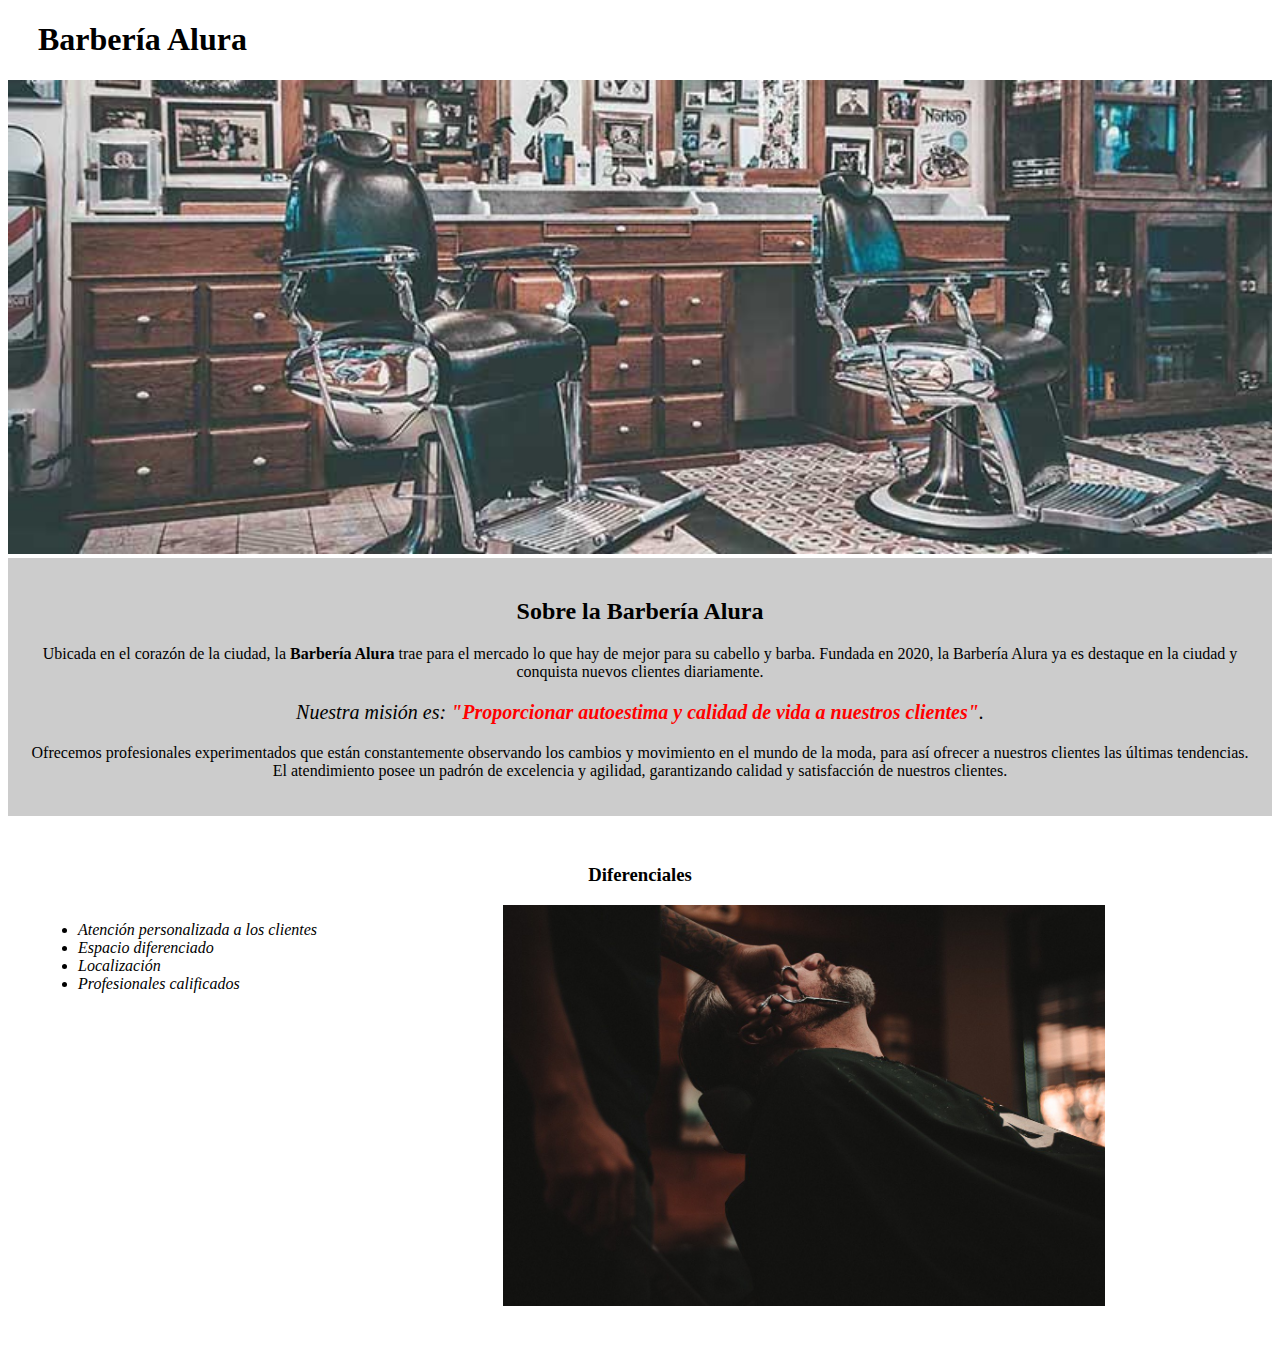
<file: index.html>
<!DOCTYPE html>
<html lang="es">
    <head>
        <meta charset="UTF-8">
        <title>Barbería Alura</title>
        <link rel="stylesheet" href="style-home.css">
    </head>
    <body>
        <header>
            <h1 class="titulo-principal">Barbería Alura</h1>
        </header>
        <img id="banner" src="banner/banner.jpg">
        <div class="principal">
            <h2 class="titulo-centralizado">Sobre la Barbería Alura</h2>
            <p>Ubicada en el corazón de la ciudad, la <strong>Barbería Alura</strong> trae para el mercado lo que hay de mejor para su cabello y barba. Fundada en 2020, la Barbería Alura ya es destaque en la ciudad y conquista nuevos clientes diariamente.</p>
            <p id="mision"><em>Nuestra misión es: <strong>"Proporcionar autoestima y calidad de vida a nuestros clientes"</strong>.</em></p>
            <p>Ofrecemos profesionales experimentados que están constantemente observando los cambios y movimiento en el mundo de la moda, para así ofrecer a nuestros clientes las últimas tendencias. El atendimiento posee un padrón de excelencia y agilidad, garantizando calidad y satisfacción de nuestros clientes.</p>
        </div>
        <div class="diferenciales">
            <h3 class="titulo-centralizado">Diferenciales</h3>
            <ul>
            <li class="items"> Atención personalizada a los clientes</li>
            <li class="items"> Espacio diferenciado</li>
            <li class="items"> Localización</li>
            <li class="items"> Profesionales calificados</li>
            </ul>
            <img src="diferenciales/diferenciales.jpg" class="imagenDiferenciales">
        </div>
    </body>
</html>
</file>
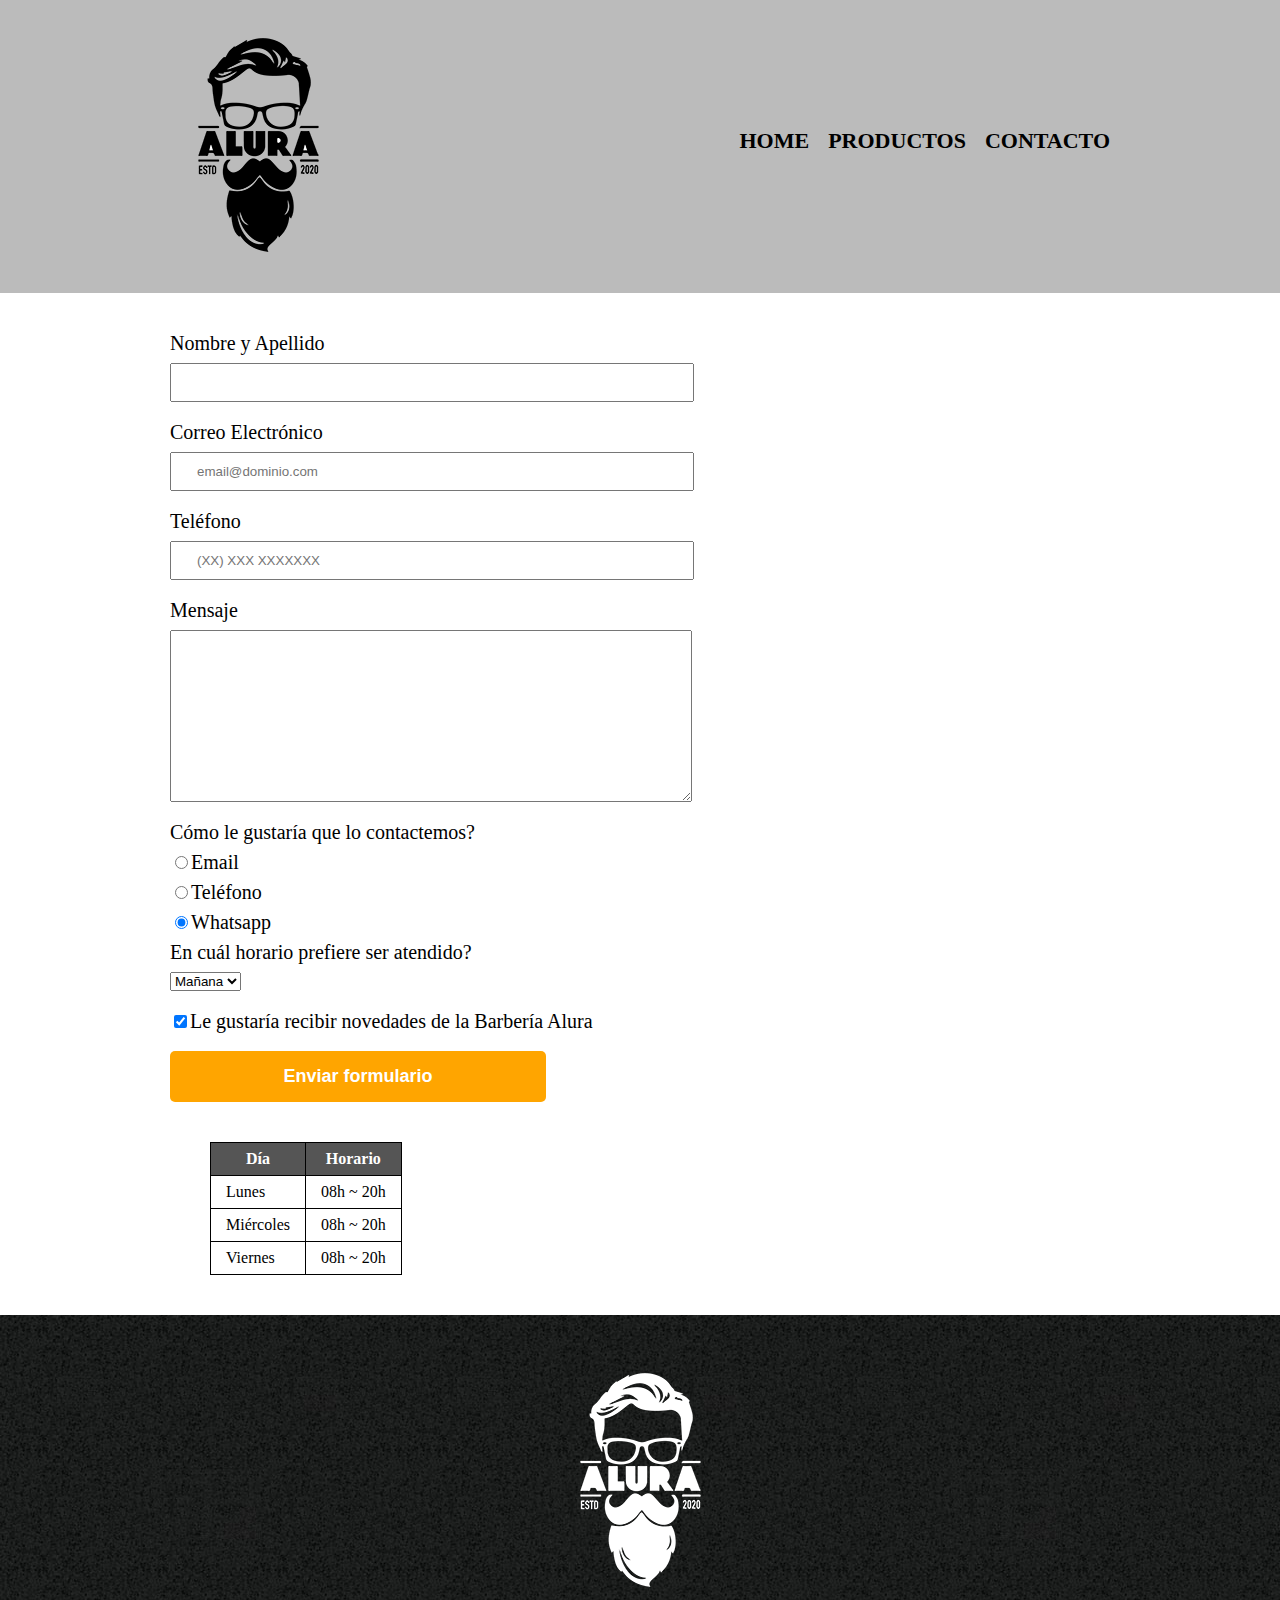
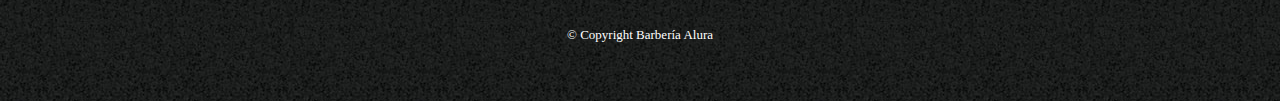
<file: contacto.html>
<!DOCTYPE html>

<html>
    <head>
        <meta charset="UTF-8">
        <title>Contacto - Barbería Alura</title>
        <link rel="stylesheet" href="reset.css">
        <link rel="stylesheet" href="style.css">
    </head>
    <body>
        <header>
            <div class="caja">
                <h1><img src="imagenes/logo.png" alt="Logo de la Barbería Alura"></h1>
                <nav>
                    <ul class="navegacion">
                        <li><a href="index.html">Home</a></li>
                        <li><a href="productos.html">Productos</a></li>
                        <li><a href="contacto.html">Contacto</a></li>
                    </ul>
                </nav>
            </div>
        </header>
        <main>
            <form action="">
                <label for="nombreapellido">Nombre y Apellido</label>
                <input type="text" id="nombreapellido" class="input-padron" required>
                <label for="correoelectronico">Correo Electrónico</label>
                <input type="email" id="correoelectronico" class="input-padron" required placeholder="email@dominio.com">
                <label for="telefono">Teléfono</label>
                <input type="tel" id="telefono" class="input-padron" required placeholder="(XX) XXX XXXXXXX">
                <label for="mensaje">Mensaje</label>
                <textarea name="" id="mensaje" cols="70" rows="10" class="input-padron" required></textarea>
                <fieldset>
                    <legend>Cómo le gustaría que lo contactemos?</legend>
                    <label for="radio-email"><input type="radio" name="contacto" value="email" id="radio-email">Email</label>
                    
                    <label for="radio-telefono"><input type="radio" name="contacto" value="telefono" id="radio-telefono">Teléfono</label>
                    
                    <label for="radio-whatsapp"><input type="radio" name="contacto" value="whatsapp" id="radio-whatsapp" checked>Whatsapp</label>
                    
                </fieldset>
                <fieldset>
                    <legend>En cuál horario prefiere ser atendido?</legend>
                    <select name="" id="">
                        <option value="">Mañana</option>
                        <option value="">Tarde</option>
                        <option value="">Noche</option>
                    </select>
                </fieldset>
                <label class="checkbox"><input type="checkbox" checked>Le gustaría recibir novedades de la Barbería Alura</label>
                <input type="submit" value="Enviar formulario" class="enviar">
            </form>
            <table>
                <thead>
                    <tr>
                        <th>Día</th>
                        <th>Horario</th>
                    </tr>
                </thead>
                <tbody>
                    <tr>
                        <td>Lunes</td>
                        <td>08h ~ 20h</td>
                    </tr>
                    <tr>
                        <td>Miércoles</td>
                        <td>08h ~ 20h</td>
                    </tr>
                    <tr>
                        <td>Viernes</td>
                        <td>08h ~ 20h</td>
                    </tr>
                </tbody>
            </table>
        </main>
        <footer>
            <img src="imagenes/logo-blanco.png" alt="Logo de la Barbería Alura">
            <p class="copyright">&copy Copyright Barbería Alura</p>
        </footer>
    </body>
</html>
</file>
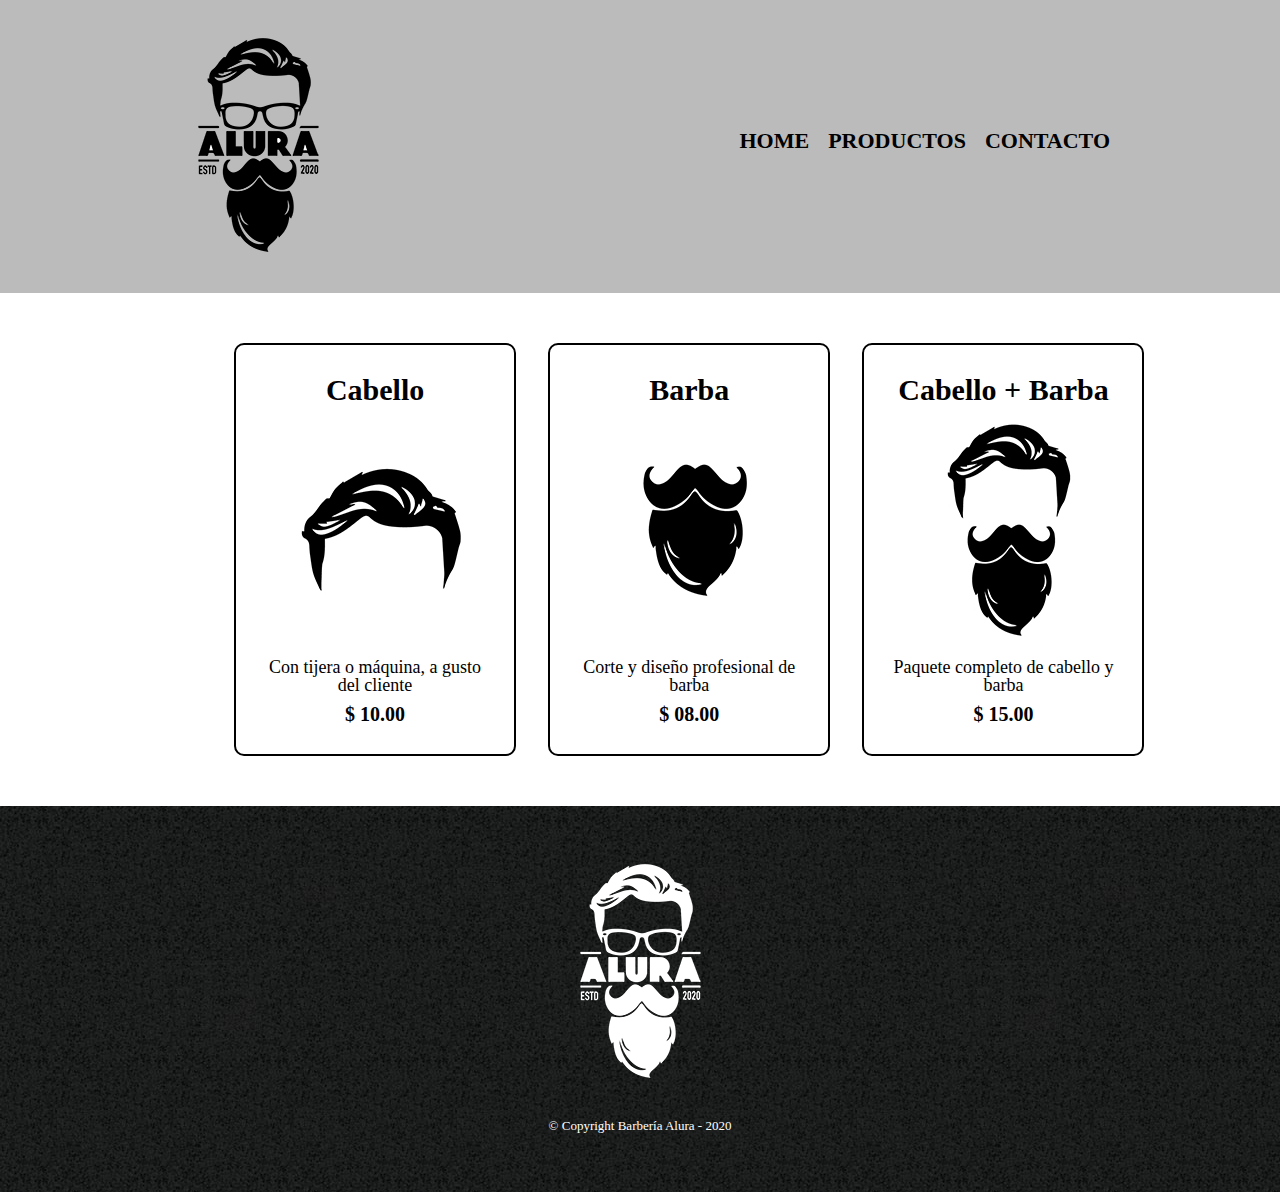
<file: productos.html>
<!DOCTYPE html>

<html>
    <head>
        <meta charset="UTF-8">
        <title>Productos - Barbería Alura</title>
        <link rel="stylesheet" href="reset.css">
        <link rel="stylesheet" href="style.css">
    </head>
    <body>
        <header>
            <div class="caja">
                <h1><img src="imagenes/logo.png"></h1>
                <nav>
                    <ul>
                        <li><a href="index.html">Home</a></li>
                        <li><a href="productos.html">Productos</a></li>
                        <li><a href="contacto.html">Contacto</a></li>
                    </ul>
                </nav>
            </div>
        </header>

        <main>
            <ul class="productos">
                <li>
                    <h2>Cabello</h2>
                    <img src="imagenes/cabello.jpg">
                    <p class="producto-descripcion">Con tijera o máquina, a gusto del cliente</p>
                    <p class="producto-precio">$ 10.00</p>
                </li>
                <li>
                    <h2>Barba</h2>
                    <img src="imagenes/barba.jpg">
                    <p class="producto-descripcion">Corte y diseño profesional de barba</p>
                    <p class="producto-precio">$ 08.00</p>
                </li>
                <li>
                    <h2>Cabello + Barba</h2>
                    <img src="imagenes/cabello+barba.jpg">
                    <p class="producto-descripcion">Paquete completo de cabello y barba</p>
                    <p class="producto-precio">$ 15.00</p>
                </li>
            </ul>
        </main>

        <footer>
            <img src="imagenes/logo-blanco.png">
            <p class="copyright">&copy Copyright Barbería Alura - 2020</p>
        </footer>
    </body>
</html>
</file>
<file: style-home.css>
.titulo-principal{
    padding-left: 30px;
}

#banner{
    width: 100%;
}

.titulo-centralizado{
    text-align: center;
}

p{
    text-align: center;
}

em strong{
    color: red;
}

#mision{
    font-size: 20px;
}

.principal{
    background: #cccccc;
    padding: 20px;
}

.diferenciales{
    background: #ffffff ;
    padding: 30px;
}

h2{
    text-align: center;
}

.items{
    font-style: italic;
}

ul{
    display: inline-block;
    vertical-align: top;
    width: 20%;
    margin-right: 15%;
}

.imagenDiferenciales{
    width: 50%;
}
</file>
<file: style.css>
header{
    background-color: #BBBBBB;
    padding: 20px 0;
}

.caja{
    width: 940px;
    position: relative;
    margin: 0 auto;
}

nav{
    position: absolute;
    top: 110px;
    right: 0px;
}

nav li{
    display: inline;
    margin: 0 0 0 15px;
}

nav a{
    text-transform: uppercase;
    color: #000000;
    font-weight: bold;
    font-size: 22px;
    text-decoration: none;
}

nav a:hover{
    color: #c78c19;
    text-decoration: underline;
}

.productos{
    width: 940px;
    margin: 0 auto;
    padding: 50px;
}

.productos li{
    display: inline-block;
    text-align: center;
    width: 30%;
    vertical-align: top;
    margin: 0 1.5%;
    padding: 30px 20px;
    box-sizing: border-box;
    border: 2px solid #000000;
    border-radius: 10px;
}

.productos li:hover{
    border-color: #c78c19;
}

.productos li:active{
    border-color: #088c19;
}

.productos h2{
    font-size: 30px;
    font-weight: bold;
}

.productos li:hover h2{
    font-size: 33px;
}

.producto-descripcion{
    font-size: 18px;
}

.producto-precio{
    font-size: 20px;
    font-weight: bold;
    margin-top: 10px;
}

footer{
    text-align: center;
    background: url(imagenes/bg.jpg);
    padding: 40px;
}

.copyright{
    color: #ffffff;
    font-size: 13px;
    margin: 20px;
}

main{
    width: 940px;
    margin: 0 auto;
}

form{
    margin: 40px 0;
}

form label, form legend{
    display: block;
    font-size: 20px;
    margin: 0 0 10px;
}

.input-padron{
    display: block;
    margin: 0 0 20px;
    padding: 10px 25px;
    width: 50%;
}

.checkbox{
    margin: 20px 0;
}

.enviar{
    width: 40%;
    padding: 15px 0;
    font-size: 18px;
    font-weight: bold;
    color: white;
    background: orange;
    border: none;
    border-radius: 5px;
    transition: 1s all;
    cursor: pointer;
}

.enviar:hover{
    background-color: darkorange;
    transform: scale(1.2);
}

table{
    margin: 40px 40px;
}

thead{
    background: #555555;
    color: white;
    font-weight: bold;
}

td, th{
    border: 1px solid #000000;
    padding: 8px 15px;
}
</file>
